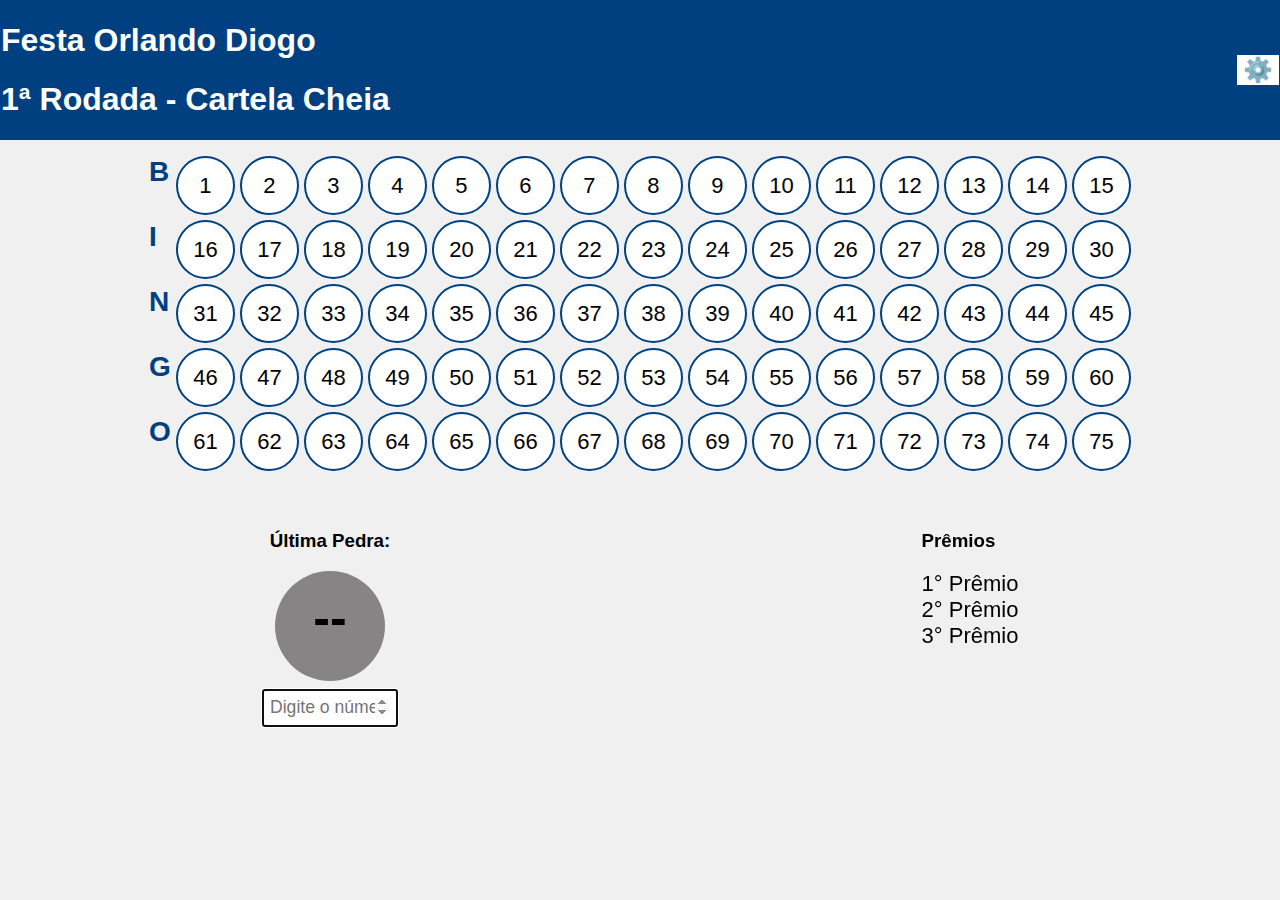
<file: index.html>
<!DOCTYPE html>
<html lang="pt-BR">
<head>
  <meta charset="UTF-8" />
  <meta name="viewport" content="width=device-width, initial-scale=1.0" />
  <title>Sistema de Bingo</title>
  <link rel="stylesheet" href="style.css" />
</head>
<link rel="manifest" href="manifest.json">
<link rel="apple-touch-icon" href="icon-192.png">
<meta name="theme-color" content="#004080">
<body>
  <div class="header">
    <div>
      <h1>Festa Orlando Diogo</h1>
      <h1><span id="numeroRodada">1ª</span> Rodada - <span id="tipoRodada">Cartela Cheia</span></h1>
    </div>
    <button id="btnConfig">⚙️</button>

  </div>

  <div class="main-container">
    <div class="bingo-section">
      <div class="bingo-labels">
        <div>B</div>
        <div>I</div>
        <div>N</div>
        <div>G</div>
        <div>O</div>
      </div>
      <div class="bingo-board" id="bingoBoard"></div>
    </div>
  </div>

  <div class="footer-panel">
    <div class="ultima-pedra">
      <h3>Última Pedra:</h3>
      <div class="bola" id="ultimaPedra">--</div>
      <input type="number" id="numeroInput" placeholder="Digite o número" min="1" max="75" autofocus />
    </div>

    <div class="premios">
      <h3>Prêmios</h3>
      <ul id="listaPremios">
        <li>1° Prêmio</li>
        <li>2° Prêmio</li>
        <li>3° Prêmio</li>
      </ul>
    </div>

    

  <!-- Tela Cheia -->
  <div class="fullscreen-bola hidden" id="fullscreenBola">
    <span id="fullscreenLetra">B</span>
    <span id="fullscreenNumero">12</span>
  </div>

  <!-- Modal de Configuração -->
  <div class="modal hidden" id="modalConfig">
    <div class="modal-content">
      <h2>Configurações</h2>
      <label>Rodada:</label>
      <input type="number" id="inputRodada" min="1" /><br /><br />
      <label>Tipo de Rodada:</label>
      <select id="inputTipoRodada">
        <option>Cartela Cheia</option>
        <option>Uma Linha</option>
      <label>Prêmios (separar por vírgula):</label>
      <input type="text" id="inputPremios" placeholder="TV, R$ 100, Brinde" /><br /><br />
       </select><br /><br />
        <label>Cor da Cartela:</label>
<select id="inputCorPrincipal">
  <option value="#004080">Azul</option>
  <option value="#800000">Vermelho</option>
  <option value="#FF69B4">Rosa</option>
  <option value="#FFD700">Amarelo</option>
  <option value="#32CD32">Verde</option>
  <option value="#333333">Preto</option>
  <option value="#808080">Cinza</option>
</select>
      <button id="salvarConfig">Salvar</button>
      <button id="fecharConfig">Fechar</button>
    </div>
  </div>


  <script src="script.js"></script>
</body>
</html>
</file>
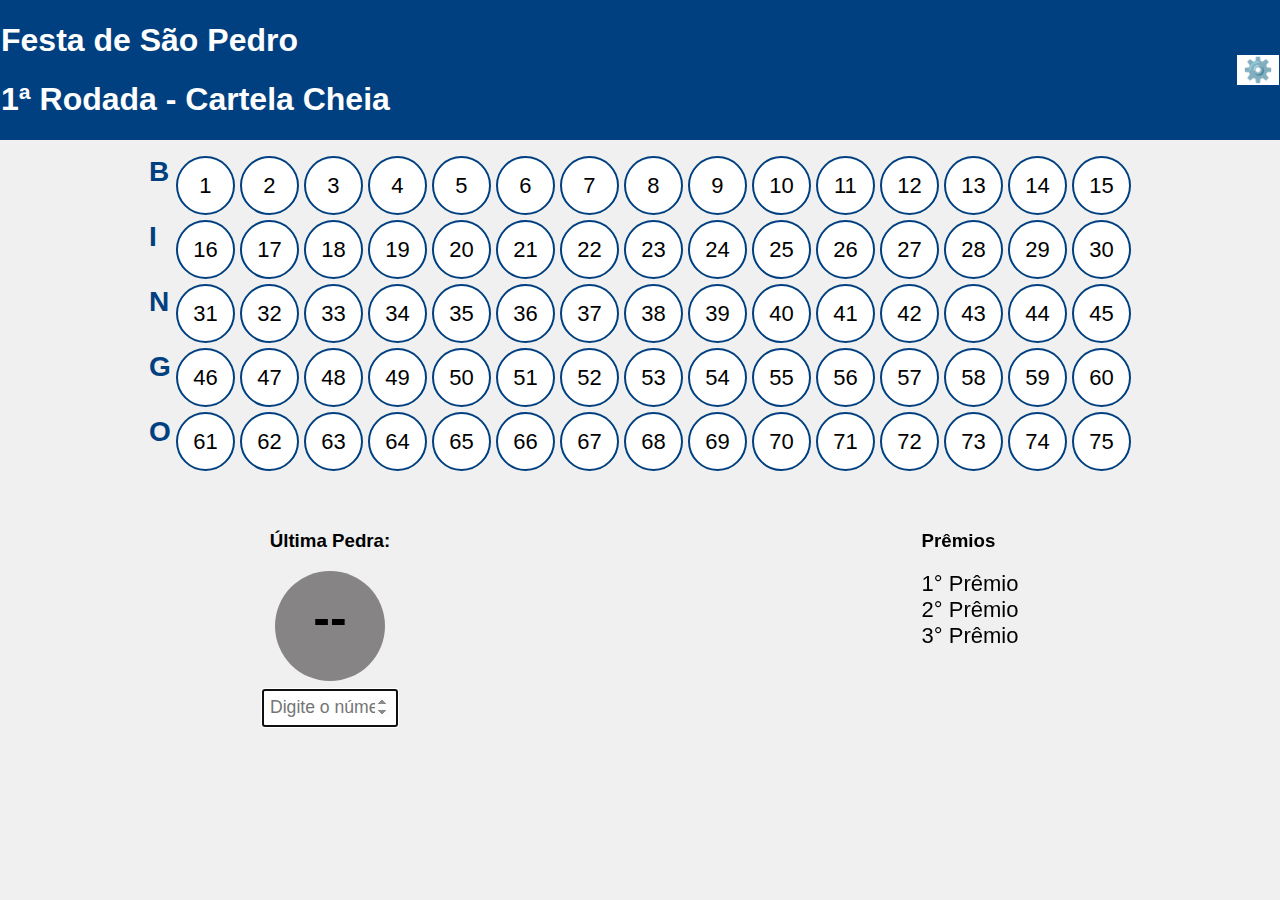
<file: bingo_projeto/index.html>
<!DOCTYPE html>
<html lang="pt-BR">
<head>
  <meta charset="UTF-8" />
  <meta name="viewport" content="width=device-width, initial-scale=1.0" />
  <title>Sistema de Bingo</title>
  <link rel="stylesheet" href="style.css" />
</head>
<link rel="manifest" href="manifest.json">
<link rel="apple-touch-icon" href="icon-192.png">
<meta name="theme-color" content="#004080">
<body>
  <div class="header">
    <div>
      <h1>Festa de São Pedro</h1>
      <h1><span id="numeroRodada">1ª</span> Rodada - <span id="tipoRodada">Cartela Cheia</span></h1>
    </div>
    <button id="btnConfig">⚙️</button>

  </div>

  <div class="main-container">
    <div class="bingo-section">
      <div class="bingo-labels">
        <div>B</div>
        <div>I</div>
        <div>N</div>
        <div>G</div>
        <div>O</div>
      </div>
      <div class="bingo-board" id="bingoBoard"></div>
    </div>
  </div>

  <div class="footer-panel">
    <div class="ultima-pedra">
      <h3>Última Pedra:</h3>
      <div class="bola" id="ultimaPedra">--</div>
      <input type="number" id="numeroInput" placeholder="Digite o número" min="1" max="75" autofocus />
    </div>

    <div class="premios">
      <h3>Prêmios</h3>
      <ul id="listaPremios">
        <li>1° Prêmio</li>
        <li>2° Prêmio</li>
        <li>3° Prêmio</li>
      </ul>
    </div>

  

  <!-- Tela Cheia -->
  <div class="fullscreen-bola hidden" id="fullscreenBola">
    <span id="fullscreenLetra">B</span>
    <span id="fullscreenNumero">12</span>
  </div>

  <!-- Modal de Configuração -->
  <div class="modal hidden" id="modalConfig">
    <div class="modal-content">
      <h2>Configurações</h2>
      <label>Rodada:</label>
      <input type="number" id="inputRodada" min="1" /><br /><br />
      <label>Tipo de Rodada:</label>
      <select id="inputTipoRodada">
        <option>Cartela Cheia</option>
        <option>Uma Linha</option>
      <label>Prêmios (separar por vírgula):</label>
      <input type="text" id="inputPremios" placeholder="TV, R$ 100, Brinde" /><br /><br />
       </select><br /><br />
        <label>Cor da Cartela:</label>
<select id="inputCorPrincipal">
  <option value="#004080">Azul</option>
  <option value="#800000">Vermelho</option>
  <option value="#FF69B4">Rosa</option>
  <option value="#FFD700">Amarelo</option>
  <option value="#32CD32">Verde</option>
  <option value="#333333">Preto</option>
  <option value="#808080">Cinza</option>
</select>
      <button id="salvarConfig">Salvar</button>
      <button id="fecharConfig">Fechar</button>
    </div>
  </div>


  <script src="script.js"></script>
</body>
</html>
</file>
<file: style.css>
:root {
  --cor-principal: #004080; /* azul padrão */
}
body {
  margin: 0;
  font-family: Arial, sans-serif;
  background: #f0f0f0;
}
.header {
  background: var(--cor-principal);
  color: white;
  padding: 1px;
  display: flex;
  justify-content: space-between;
  align-items: center;
}
#btnConfig {
  background: white;
  color:var(--cor-principal);
  border: none;
  font-size: 1.5rem;
  cursor: pointer;
}
.main-container {
  display: flex;
  justify-content: center;
  padding: 1rem;
  flex-wrap: wrap;
}
.bingo-section {
  display: flex;
}
.bingo-labels {  font-size: 28px;
  font-weight: bold;
  color: var(--cor-principal);
  margin-right: 5px;
  display: grid;
  grid-template-rows: repeat(5, 1fr);
  gap: 10px;
}
.bingo-board {
  display: grid;
  grid-template-columns: repeat(15, 1fr);
  gap: 5px;
}
.bingo-board div {
  width: 55px;
  height: 55px;
  font-size: 22px;
  background-color: white;
  border: 2px solid var(--cor-principal);
  border-radius: 50%;
  display: flex;
  justify-content: center;
  align-items: center;
}
.bingo-board div.sorteado {
  background-color: var(--cor-principal);
  color: white;
}
.footer-panel {
  display: flex;
  justify-content: space-around;
  align-items: flex-start;
  gap: 3rem;
  padding: 1.5rem;
  flex-wrap: wrap;
}
.ultima-pedra {
  text-align: center;
}
.bola {
  font-size: 50px;
  background-color: #868484;
  width: 110px;
  height: 110px;
  line-height: 95px;
  border-radius: 50%;
  margin: auto;
  font-weight: bold;
}
#numeroInput {
  margin-top: 0.5rem;
  padding: 0.4rem;
  font-size: 1.1rem;
  width: 120px;
  text-align: center;
}
.premios ul {
  list-style: none;
  padding: 0;
  margin: 0;
  font-size: 22px;
}
.patrocinadores img {
  width: 160px;
  height: 160px;
  border-radius: 15px;
  border: 2px solid var(--cor-principal);
}
.modal {
  position: fixed;
  top: 0; left: 0; right: 0; bottom: 0;
  background: rgba(0,0,0,0.6);
  display: flex;
  justify-content: center;
  align-items: center;
  z-index: 999;
}
.modal.hidden {
  display: none;
}
.modal-content {
  background: white;
  padding: 2rem;
  border-radius: 10px;
  max-width: 400px;
  width: 90%;
}
.fullscreen-bola {
  position: fixed;
  top: 0;
  left: 0;
  right: 0;
  bottom: 0;
  background: #000000e0;
  color: white;
  font-size: 120px;
  display: flex;
  justify-content: center;
  align-items: center;
  z-index: 1000;
  flex-direction: column;
}
.fullscreen-bola span {
  display: block;
}
.fullscreen-bola.hidden {
  display: none;
}
</file>
<file: bingo_projeto/style.css>
:root {
  --cor-principal: #004080; /* azul padrão */
}
body {
  margin: 0;
  font-family: Arial, sans-serif;
  background: #f0f0f0;
}
.header {
  background: var(--cor-principal);
  color: white;
  padding: 1px;
  display: flex;
  justify-content: space-between;
  align-items: center;
}
#btnConfig {
  background: white;
  color:var(--cor-principal);
  border: none;
  font-size: 1.5rem;
  cursor: pointer;
}
.main-container {
  display: flex;
  justify-content: center;
  padding: 1rem;
  flex-wrap: wrap;
}
.bingo-section {
  display: flex;
}
.bingo-labels {  font-size: 28px;
  font-weight: bold;
  color: var(--cor-principal);
  margin-right: 5px;
  display: grid;
  grid-template-rows: repeat(5, 1fr);
  gap: 10px;
}
.bingo-board {
  display: grid;
  grid-template-columns: repeat(15, 1fr);
  gap: 5px;
}
.bingo-board div {
  width: 55px;
  height: 55px;
  font-size: 22px;
  background-color: white;
  border: 2px solid var(--cor-principal);
  border-radius: 50%;
  display: flex;
  justify-content: center;
  align-items: center;
}
.bingo-board div.sorteado {
  background-color: var(--cor-principal);
  color: white;
}
.footer-panel {
  display: flex;
  justify-content: space-around;
  align-items: flex-start;
  gap: 3rem;
  padding: 1.5rem;
  flex-wrap: wrap;
}
.ultima-pedra {
  text-align: center;
}
.bola {
  font-size: 50px;
  background-color: #868484;
  width: 110px;
  height: 110px;
  line-height: 95px;
  border-radius: 50%;
  margin: auto;
  font-weight: bold;
}
#numeroInput {
  margin-top: 0.5rem;
  padding: 0.4rem;
  font-size: 1.1rem;
  width: 120px;
  text-align: center;
}
.premios ul {
  list-style: none;
  padding: 0;
  margin: 0;
  font-size: 22px;
}
.patrocinadores img {
  width: 160px;
  height: 160px;
  border-radius: 15px;
  border: 2px solid var(--cor-principal);
}
.modal {
  position: fixed;
  top: 0; left: 0; right: 0; bottom: 0;
  background: rgba(0,0,0,0.6);
  display: flex;
  justify-content: center;
  align-items: center;
  z-index: 999;
}
.modal.hidden {
  display: none;
}
.modal-content {
  background: white;
  padding: 2rem;
  border-radius: 10px;
  max-width: 400px;
  width: 90%;
}
.fullscreen-bola {
  position: fixed;
  top: 0;
  left: 0;
  right: 0;
  bottom: 0;
  background: #000000e0;
  color: white;
  font-size: 120px;
  display: flex;
  justify-content: center;
  align-items: center;
  z-index: 1000;
  flex-direction: column;
}
.fullscreen-bola span {
  display: block;
}
.fullscreen-bola.hidden {
  display: none;
}
</file>
